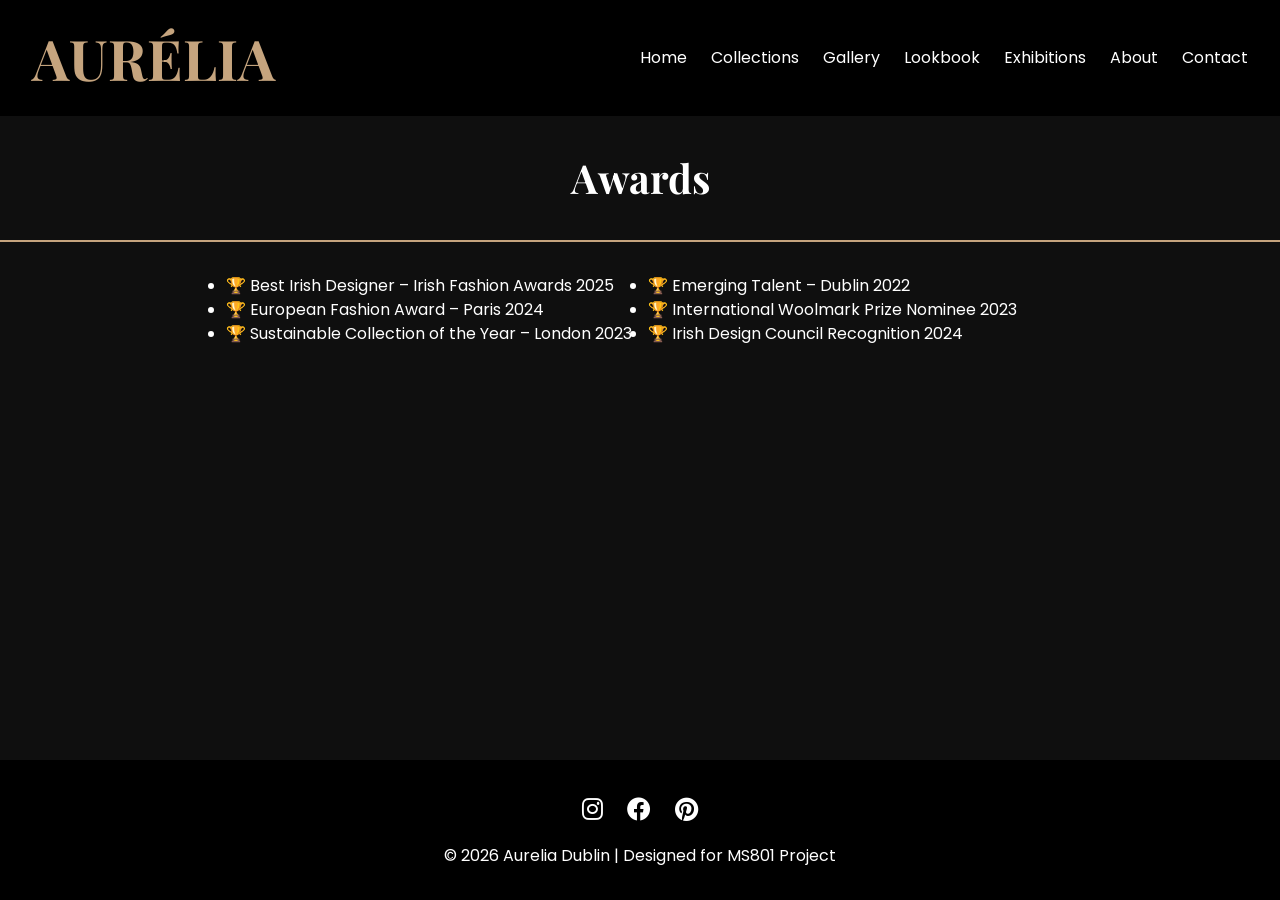
<file: awards.html>
<!DOCTYPE html>
<html lang="en">
<head>
<meta charset="UTF-8">
<meta name="viewport" content="width=device-width, initial-scale=1.0">
<title>Aurelia Dublin – Awards</title>
<link rel="icon" type="image/png" href="favicon.png">
<link rel="stylesheet" href="style.css">
<link rel="stylesheet" href="responsive.css">
<link href="https://fonts.googleapis.com/css2?family=Playfair+Display&family=Poppins&display=swap" rel="stylesheet">
<link rel="stylesheet" href="https://cdnjs.cloudflare.com/ajax/libs/font-awesome/6.0.0-beta3/css/all.min.css">
</head>
<body>
<nav class="nav">
  <h1 class="logo"><a href="index.html">AURÉLIA</a></h1>
  <input type="checkbox" id="hamburger">
  <label for="hamburger" class="hamburger-look">☰</label>
  <ul class="menu">
    <li><a href="index.html">Home</a></li>
    <li><a href="collections.html">Collections</a></li>
    <li><a href="gallery.html">Gallery</a></li>
    <li><a href="lookbook.html">Lookbook</a></li>
    <li><a href="exhibitions.html">Exhibitions</a></li>
    <li><a href="about.html">About</a></li>
    <li><a href="contact.html">Contact</a></li>
  </ul>
</nav>
<header class="page-header">
  <h2>Awards</h2>
</header>
<main class="wrapper">
  <div class="two-col-grid">
    <ul>
      <li>🏆 Best Irish Designer – Irish Fashion Awards 2025</li>
      <li>🏆 European Fashion Award – Paris 2024</li>
      <li>🏆 Sustainable Collection of the Year – London 2023</li>
    </ul>
    <ul>
      <li>🏆 Emerging Talent – Dublin 2022</li>
      <li>🏆 International Woolmark Prize Nominee 2023</li>
      <li>🏆 Irish Design Council Recognition 2024</li>
    </ul>
  </div>
</main>
<footer class="footer">
  <div class="social-icons">
    <a href="#"><i class="fab fa-instagram"></i></a>
    <a href="#"><i class="fab fa-facebook"></i></a>
    <a href="#"><i class="fab fa-pinterest"></i></a>
  </div>
  <p>© 2026 Aurelia Dublin | Designed for MS801 Project</p>
</footer>
</body>
</html>
</file>
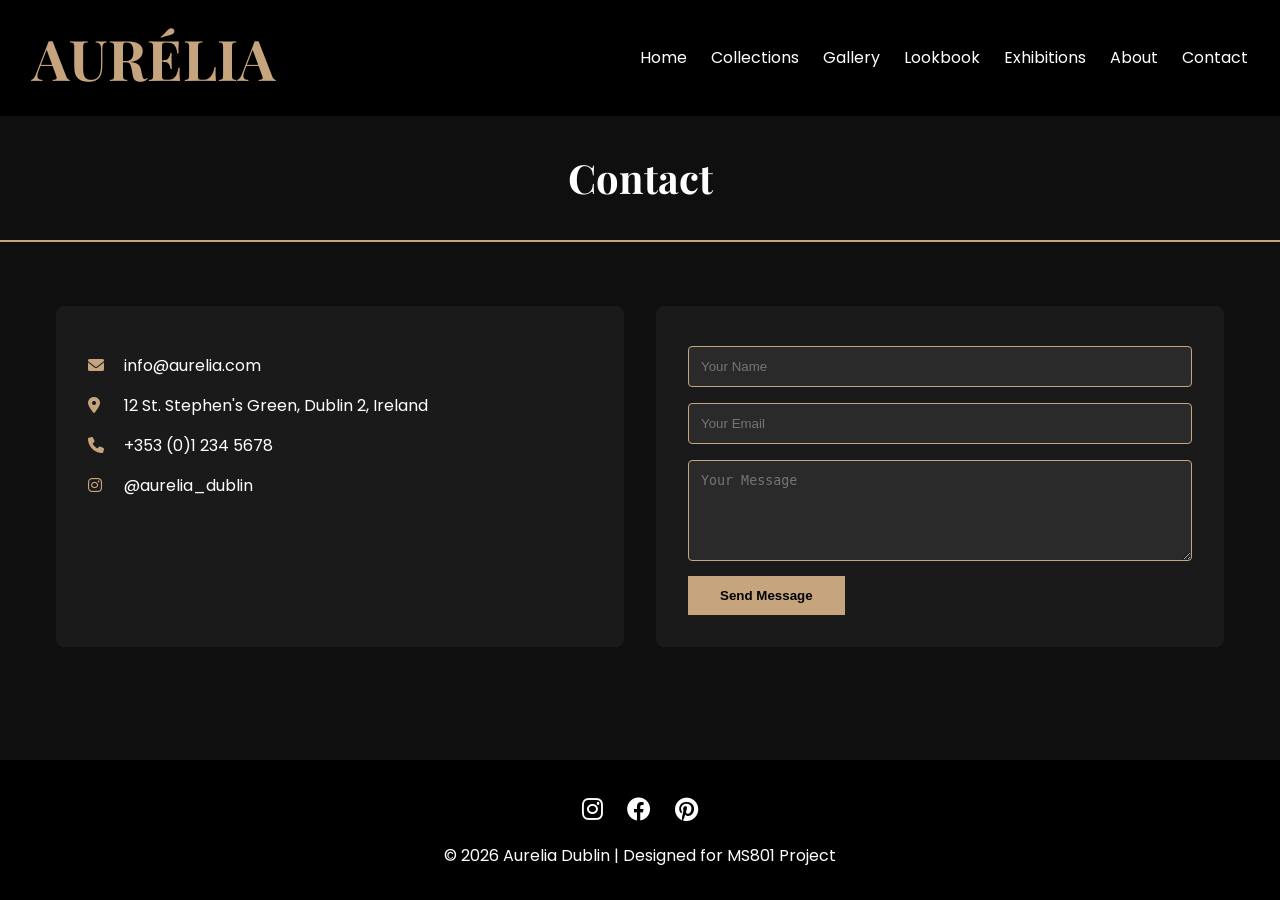
<file: contact.html>
<!DOCTYPE html>
<html lang="en">
<head>
<meta charset="UTF-8">
<meta name="viewport" content="width=device-width, initial-scale=1.0">
<title>Aurelia Dublin – Contact</title>
<link rel="icon" type="image/png" href="favicon.png">
<link rel="stylesheet" href="style.css">
<link rel="stylesheet" href="responsive.css">
<link href="https://fonts.googleapis.com/css2?family=Playfair+Display&family=Poppins&display=swap" rel="stylesheet">
<link rel="stylesheet" href="https://cdnjs.cloudflare.com/ajax/libs/font-awesome/6.0.0-beta3/css/all.min.css">
</head>
<body>
<nav class="nav">
  <h1 class="logo"><a href="index.html">AURÉLIA</a></h1>
  <input type="checkbox" id="hamburger">
  <label for="hamburger" class="hamburger-look">☰</label>
  <ul class="menu">
    <li><a href="index.html">Home</a></li>
    <li><a href="collections.html">Collections</a></li>
    <li><a href="gallery.html">Gallery</a></li>
    <li><a href="lookbook.html">Lookbook</a></li>
    <li><a href="exhibitions.html">Exhibitions</a></li>
    <li><a href="about.html">About</a></li>
    <li><a href="contact.html">Contact</a></li>
  </ul>
</nav>
<header class="page-header">
  <h2>Contact</h2>
</header>
<main class="wrapper">
  <div class="contact-wrapper">
    <div class="contact-info">
      <p><i class="fas fa-envelope"></i> info@aurelia.com</p>
      <p><i class="fas fa-map-marker-alt"></i> 12 St. Stephen's Green, Dublin 2, Ireland</p>
      <p><i class="fas fa-phone"></i> +353 (0)1 234 5678</p>
      <p><i class="fab fa-instagram"></i> @aurelia_dublin</p>
    </div>
    <form class="contact-form" action="#" method="post">
      <input type="text" name="name" placeholder="Your Name" required>
      <input type="email" name="email" placeholder="Your Email" required>
      <textarea name="message" placeholder="Your Message" rows="5" required></textarea>
      <button type="submit">Send Message</button>
    </form>
  </div>
</main>
<footer class="footer">
  <div class="social-icons">
    <a href="#"><i class="fab fa-instagram"></i></a>
    <a href="#"><i class="fab fa-facebook"></i></a>
    <a href="#"><i class="fab fa-pinterest"></i></a>
  </div>
  <p>© 2026 Aurelia Dublin | Designed for MS801 Project</p>
</footer>
</body>
</html>
</file>
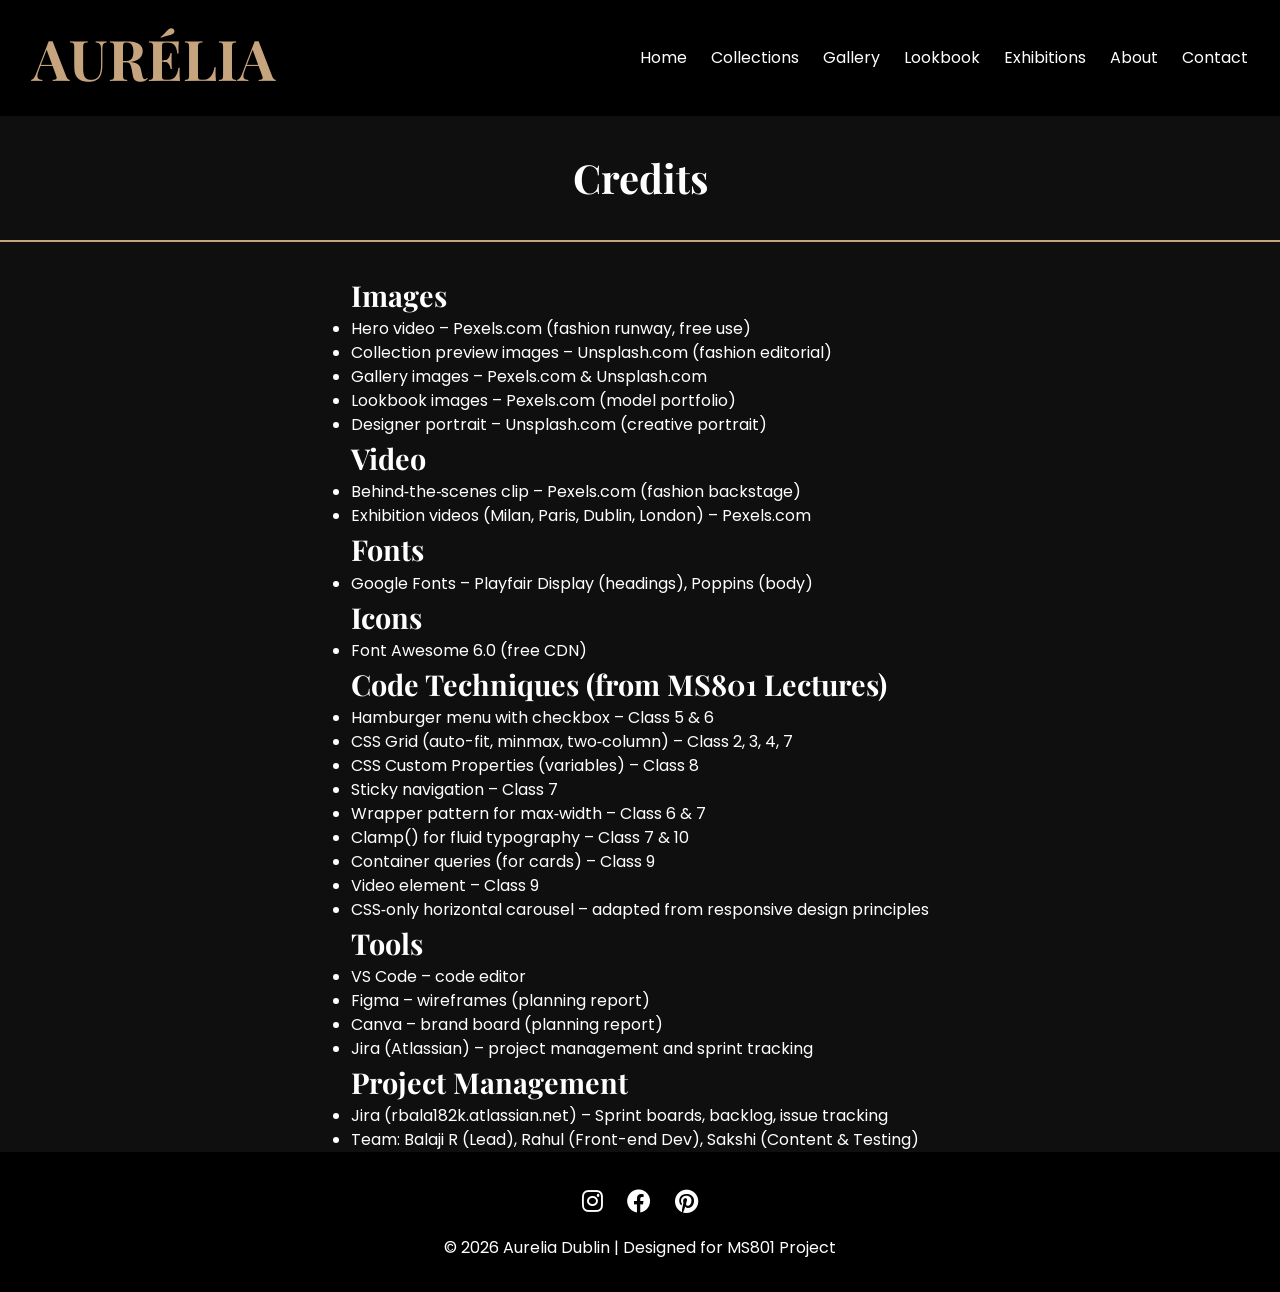
<file: credits.html>
<!DOCTYPE html>
<html lang="en">
<head>
<meta charset="UTF-8">
<meta name="viewport" content="width=device-width, initial-scale=1.0">
<title>Aurelia Dublin – Credits</title>
<link rel="icon" type="image/png" href="favicon.png">
<link rel="stylesheet" href="style.css">
<link rel="stylesheet" href="responsive.css">
<link href="https://fonts.googleapis.com/css2?family=Playfair+Display&family=Poppins&display=swap" rel="stylesheet">
<link rel="stylesheet" href="https://cdnjs.cloudflare.com/ajax/libs/font-awesome/6.0.0-beta3/css/all.min.css">
</head>
<body>
<nav class="nav">
  <h1 class="logo"><a href="index.html">AURÉLIA</a></h1>
  <input type="checkbox" id="hamburger">
  <label for="hamburger" class="hamburger-look">☰</label>
  <ul class="menu">
    <li><a href="index.html">Home</a></li>
    <li><a href="collections.html">Collections</a></li>
    <li><a href="gallery.html">Gallery</a></li>
    <li><a href="lookbook.html">Lookbook</a></li>
    <li><a href="exhibitions.html">Exhibitions</a></li>
    <li><a href="about.html">About</a></li>
    <li><a href="contact.html">Contact</a></li>
  </ul>
</nav>
<header class="page-header">
  <h2>Credits</h2>
</header>
<main class="wrapper">
  <h3>Images</h3>
  <ul>
    <li>Hero video – Pexels.com (fashion runway, free use)</li>
    <li>Collection preview images – Unsplash.com (fashion editorial)</li>
    <li>Gallery images – Pexels.com & Unsplash.com</li>
    <li>Lookbook images – Pexels.com (model portfolio)</li>
    <li>Designer portrait – Unsplash.com (creative portrait)</li>
  </ul>
  <h3>Video</h3>
  <ul>
    <li>Behind‑the‑scenes clip – Pexels.com (fashion backstage)</li>
    <li>Exhibition videos (Milan, Paris, Dublin, London) – Pexels.com</li>
  </ul>
  <h3>Fonts</h3>
  <ul>
    <li>Google Fonts – Playfair Display (headings), Poppins (body)</li>
  </ul>
  <h3>Icons</h3>
  <ul>
    <li>Font Awesome 6.0 (free CDN)</li>
  </ul>
  <h3>Code Techniques (from MS801 Lectures)</h3>
  <ul>
    <li>Hamburger menu with checkbox – Class 5 & 6</li>
    <li>CSS Grid (auto-fit, minmax, two‑column) – Class 2, 3, 4, 7</li>
    <li>CSS Custom Properties (variables) – Class 8</li>
    <li>Sticky navigation – Class 7</li>
    <li>Wrapper pattern for max‑width – Class 6 & 7</li>
    <li>Clamp() for fluid typography – Class 7 & 10</li>
    <li>Container queries (for cards) – Class 9</li>
    <li>Video element – Class 9</li>
    <li>CSS‑only horizontal carousel – adapted from responsive design principles</li>
  </ul>
  <h3>Tools</h3>
  <ul>
    <li>VS Code – code editor</li>
    <li>Figma – wireframes (planning report)</li>
    <li>Canva – brand board (planning report)</li>
    <li>Jira (Atlassian) – project management and sprint tracking</li>
  </ul>
  <h3>Project Management</h3>
  <ul>
    <li>Jira (rbala182k.atlassian.net) – Sprint boards, backlog, issue tracking</li>
    <li>Team: Balaji R (Lead), Rahul (Front-end Dev), Sakshi (Content & Testing)</li>
  </ul>
</main>
<footer class="footer">
  <div class="social-icons">
    <a href="#"><i class="fab fa-instagram"></i></a>
    <a href="#"><i class="fab fa-facebook"></i></a>
    <a href="#"><i class="fab fa-pinterest"></i></a>
  </div>
  <p>© 2026 Aurelia Dublin | Designed for MS801 Project</p>
</footer>
</body>
</html>
</file>
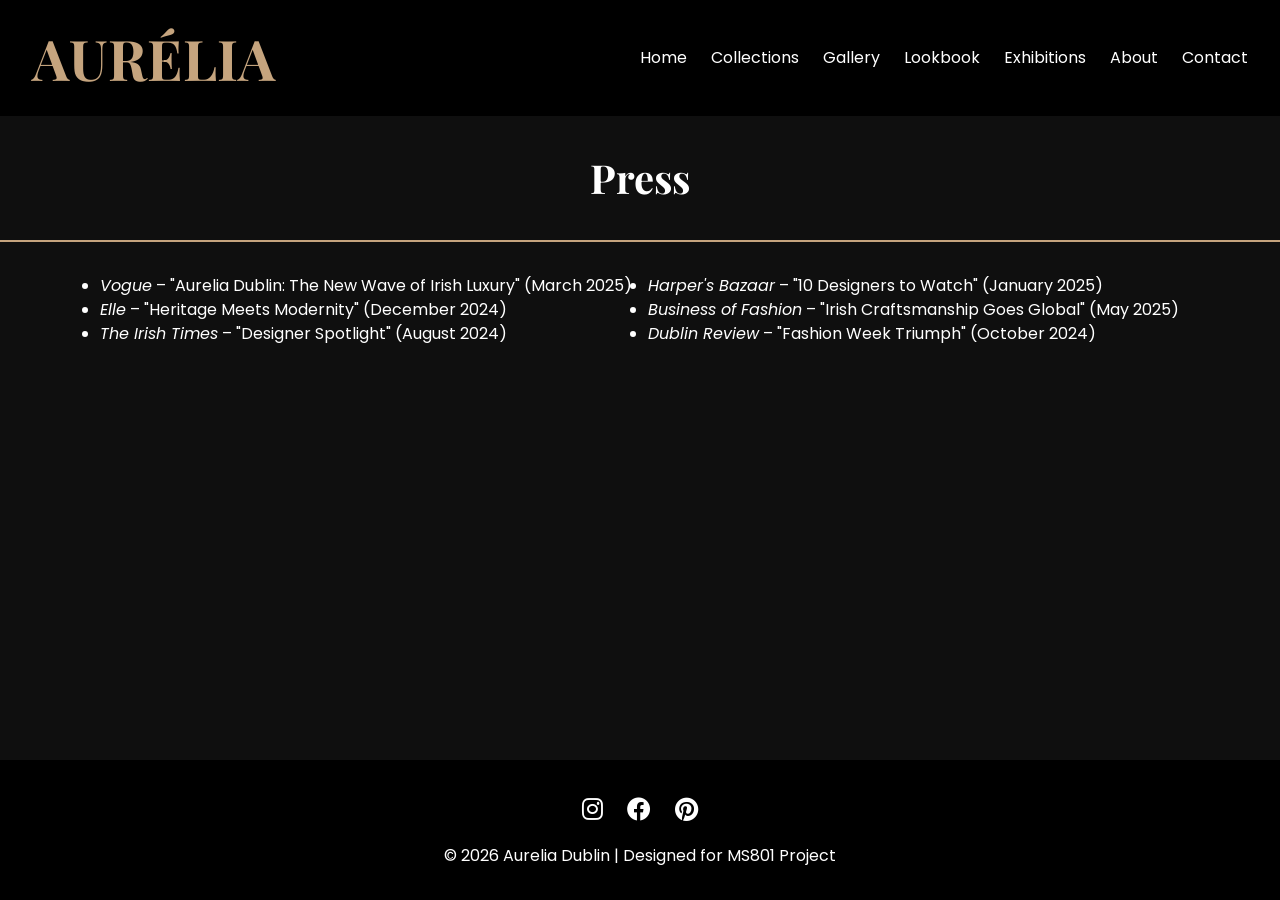
<file: press.html>
<!DOCTYPE html>
<html lang="en">
<head>
<meta charset="UTF-8">
<meta name="viewport" content="width=device-width, initial-scale=1.0">
<title>Aurelia Dublin – Press</title>
<link rel="stylesheet" href="style.css">
<link rel="stylesheet" href="responsive.css">
<link href="https://fonts.googleapis.com/css2?family=Playfair+Display&family=Poppins&display=swap" rel="stylesheet">
<link rel="stylesheet" href="https://cdnjs.cloudflare.com/ajax/libs/font-awesome/6.0.0-beta3/css/all.min.css">
</head>
<body>
<nav class="nav">
  <h1 class="logo"><a href="index.html">AURÉLIA</a></h1>
  <input type="checkbox" id="hamburger">
  <label for="hamburger" class="hamburger-look">☰</label>
  <ul class="menu">
    <li><a href="index.html">Home</a></li>
    <li><a href="collections.html">Collections</a></li>
    <li><a href="gallery.html">Gallery</a></li>
    <li><a href="lookbook.html">Lookbook</a></li>
    <li><a href="exhibitions.html">Exhibitions</a></li>
    <li><a href="about.html">About</a></li>
    <li><a href="contact.html">Contact</a></li>
  </ul>
</nav>
<header class="page-header">
  <h2>Press</h2>
</header>
<main class="wrapper">
  <div class="two-col-grid">
    <ul>
      <li><em>Vogue</em> – "Aurelia Dublin: The New Wave of Irish Luxury" (March 2025)</li>
      <li><em>Elle</em> – "Heritage Meets Modernity" (December 2024)</li>
      <li><em>The Irish Times</em> – "Designer Spotlight" (August 2024)</li>
    </ul>
    <ul>
      <li><em>Harper's Bazaar</em> – "10 Designers to Watch" (January 2025)</li>
      <li><em>Business of Fashion</em> – "Irish Craftsmanship Goes Global" (May 2025)</li>
      <li><em>Dublin Review</em> – "Fashion Week Triumph" (October 2024)</li>
    </ul>
  </div>
</main>
<footer class="footer">
  <div class="social-icons">
    <a href="#"><i class="fab fa-instagram"></i></a>
    <a href="#"><i class="fab fa-facebook"></i></a>
    <a href="#"><i class="fab fa-pinterest"></i></a>
  </div>
  <p>© 2026 Aurelia Dublin | Designed for MS801 Project</p>
</footer>
</body>
</html>
</file>
<file: style.css>
:root {
    --primary-dark: #0F0F0F;
    --primary-gold: #C5A47E;
    --primary-white: #FFFFFF;
    --card-bg: #1A1A1A;
    --font-heading: 'Playfair Display', serif;
    --font-body: 'Poppins', sans-serif;
  }
  * { margin: 0; padding: 0; box-sizing: border-box; }
  html { font-size: 100%; }
  body {
    font-family: var(--font-body);
    background-color: var(--primary-dark);
    color: var(--primary-white);
    font-size: clamp(0.9rem, 2vw, 1rem);
    line-height: 1.5;
    display: flex;
    flex-direction: column;
    min-height: 100vh;
  }
  h1, h2, h3, .logo { font-family: var(--font-heading); }
  h1 { font-size: clamp(2rem, 6vw, 3.5rem); }
  h2 { font-size: clamp(1.5rem, 4vw, 2.5rem); }
  h3 { font-size: clamp(1.2rem, 3vw, 1.8rem); }
  .nav {
    display: flex;
    justify-content: space-between;
    align-items: center;
    padding: 1rem 2rem;
    background: black;
    position: sticky;
    top: 0;
    z-index: 100;
  }
  .logo a { text-decoration: none; color: var(--primary-gold); }
  .menu { display: flex; list-style: none; gap: 1.5rem; }
  .menu a { text-decoration: none; color: var(--primary-white); transition: color 0.3s; }
  .menu a:hover { color: var(--primary-gold); }
  #hamburger { display: none; }
  .hamburger-look { display: none; }
  .home-header {
    position: relative;
    height: 80vh;
    overflow: hidden;
    display: grid;
    place-content: center;
  }
  .hero-video {
    position: absolute;
    top: 0; left: 0;
    width: 100%; height: 100%;
    object-fit: cover;
    z-index: 0;
  }
  .hero-overlay {
    position: relative;
    z-index: 1;
    text-align: center;
    background: rgba(0,0,0,0.4);
    padding: 2rem;
    border-radius: 8px;
  }
  .wrapper {
    max-inline-size: min(100% - 4rem, 1200px);
    margin-inline: auto;
    padding-inline: 1rem;
  }
  .home-cards {
    display: grid;
    grid-template-columns: repeat(auto-fit, minmax(280px, 1fr));
    gap: 2rem;
    margin: 3rem auto;
  }
  .home-card {
    position: relative;
    aspect-ratio: 4 / 5;
    overflow: hidden;
    background: var(--card-bg);
    border-radius: 8px;
    cursor: pointer;
  }
  .card-image {
    position: absolute;
    top: 0; left: 0;
    width: 100%; height: 100%;
    background-size: cover;
    background-position: center;
    transition: transform 0.4s ease;
  }
  .home-card:hover .card-image { transform: scale(1.05); }
  .card-overlay {
    position: absolute;
    bottom: 0; left: 0; right: 0;
    background: linear-gradient(to top, rgba(0,0,0,0.8), transparent);
    padding: 2rem 1rem 1rem;
  }
  .card-overlay h3 { margin: 0; color: var(--primary-gold); }
  .card-link {
    color: white;
    text-decoration: none;
    border-bottom: 1px solid var(--primary-gold);
    font-size: 0.9rem;
    display: inline-block;
    margin-top: 0.5rem;
  }
  .page-header {
    text-align: center;
    padding: 2rem;
    border-bottom: 2px solid var(--primary-gold);
    margin-bottom: 2rem;
  }
  .carousel-wrapper {
    width: 100%;
    overflow-x: auto;
    scroll-snap-type: x mandatory;
    -webkit-overflow-scrolling: touch;
  }
  .carousel { display: flex; gap: 1rem; padding: 1rem; }
  .carousel-item {
    flex: 0 0 80%;
    scroll-snap-align: start;
    max-width: 300px;
  }
  .carousel-item img { width: 100%; height: auto; display: block; border-radius: 8px; }
  .contact-wrapper { display: flex; flex-wrap: wrap; gap: 2rem; margin-top: 2rem; }
  .contact-info { flex: 1; background: var(--card-bg); padding: 2rem; border-radius: 8px; }
  .contact-info p { margin: 1rem 0; }
  .contact-info i { color: var(--primary-gold); margin-right: 0.5rem; width: 1.5rem; }
  .contact-form { flex: 1; background: var(--card-bg); padding: 2rem; border-radius: 8px; }
  .contact-form input,
  .contact-form textarea {
    width: 100%;
    padding: 0.75rem;
    margin: 0.5rem 0;
    background: #2a2a2a;
    border: 1px solid var(--primary-gold);
    color: white;
    border-radius: 4px;
  }
  .contact-form button {
    background: var(--primary-gold);
    color: black;
    padding: 0.75rem 2rem;
    border: none;
    cursor: pointer;
    font-weight: bold;
    transition: 0.3s;
  }
  .contact-form button:hover { opacity: 0.8; transform: translateY(-2px); }
  .footer { text-align: center; padding: 2rem; background: black; margin-top: auto; }
  .social-icons { display: flex; justify-content: center; gap: 1.5rem; margin-bottom: 1rem; }
  .social-icons a { color: var(--primary-white); font-size: 1.5rem; transition: color 0.3s; }
  .social-icons a:hover { color: var(--primary-gold); }
  img { max-width: 100%; height: auto; display: block; }
  .card img, .carousel-item img { width: 100%; height: 100%; object-fit: cover; }
  @media (min-width: 700px) {
    .two-col-grid { display: grid; grid-template-columns: repeat(2, 1fr); gap: 1rem; }
  }
  section ul { list-style: none; padding: 0; }
  section ul li {
    background: var(--card-bg);
    margin: 0.5rem 0;
    padding: 1rem;
    border-left: 4px solid var(--primary-gold);
    transition: 0.3s;
  }
  section ul li:hover { background: #262626; transform: translateX(5px); }
  .lightbox-toggle { display: none; }
  .lightbox {
    display: none;
    position: fixed;
    top: 0; left: 0;
    width: 100%; height: 100%;
    background: rgba(0,0,0,0.95);
    z-index: 2000;
    justify-content: center;
    align-items: center;
    flex-direction: column;
  }
  .lightbox img { max-width: 90%; max-height: 90%; object-fit: contain; }
  .lightbox-close {
    position: absolute;
    top: 20px; right: 30px;
    font-size: 3rem;
    color: white;
    cursor: pointer;
    font-weight: bold;
    z-index: 2001;
  }
  .lightbox-toggle:checked ~ .lightbox { display: flex; }
  .lightbox-trigger { cursor: pointer; display: block; }
  .video-container { position: relative; margin-top: 2rem; }
  .video-caption {
    position: absolute;
    bottom: 15px; left: 15px;
    background: rgba(0,0,0,0.6);
    color: white;
    padding: 5px 12px;
    border-radius: 20px;
    font-size: 0.8rem;
    pointer-events: none;
    font-family: var(--font-body);
  }
</file>
<file: responsive.css>
@media (max-width: 768px) {
    .hamburger-look { display: block; font-size: 2rem; cursor: pointer; color: var(--primary-gold); }
    .menu {
      position: fixed;
      top: 70px; left: -100vw;
      width: 80vw; height: 100dvh;
      background: var(--primary-dark);
      flex-direction: column;
      transition: left 0.5s ease-in-out;
      z-index: 1000;
      padding: 2rem;
      gap: 1.5rem;
    }
    #hamburger:checked ~ .menu { left: 0; }
    .nav { padding: 0.75rem 1rem; }
    .home-cards { grid-template-columns: 1fr; gap: 1rem; margin: 1rem; }
    .home-header { height: 60vh; }
    .contact-wrapper { flex-direction: column; }
    .wrapper { padding-inline: 1rem; }
    .carousel-item { flex: 0 0 90%; max-width: none; }
  }
  @media (max-width: 480px) {
    .hero-overlay h2 { font-size: 1.8rem; }
    .hero-overlay p { font-size: 0.9rem; }
    .card-overlay h3 { font-size: 1.2rem; }
  }
</file>
